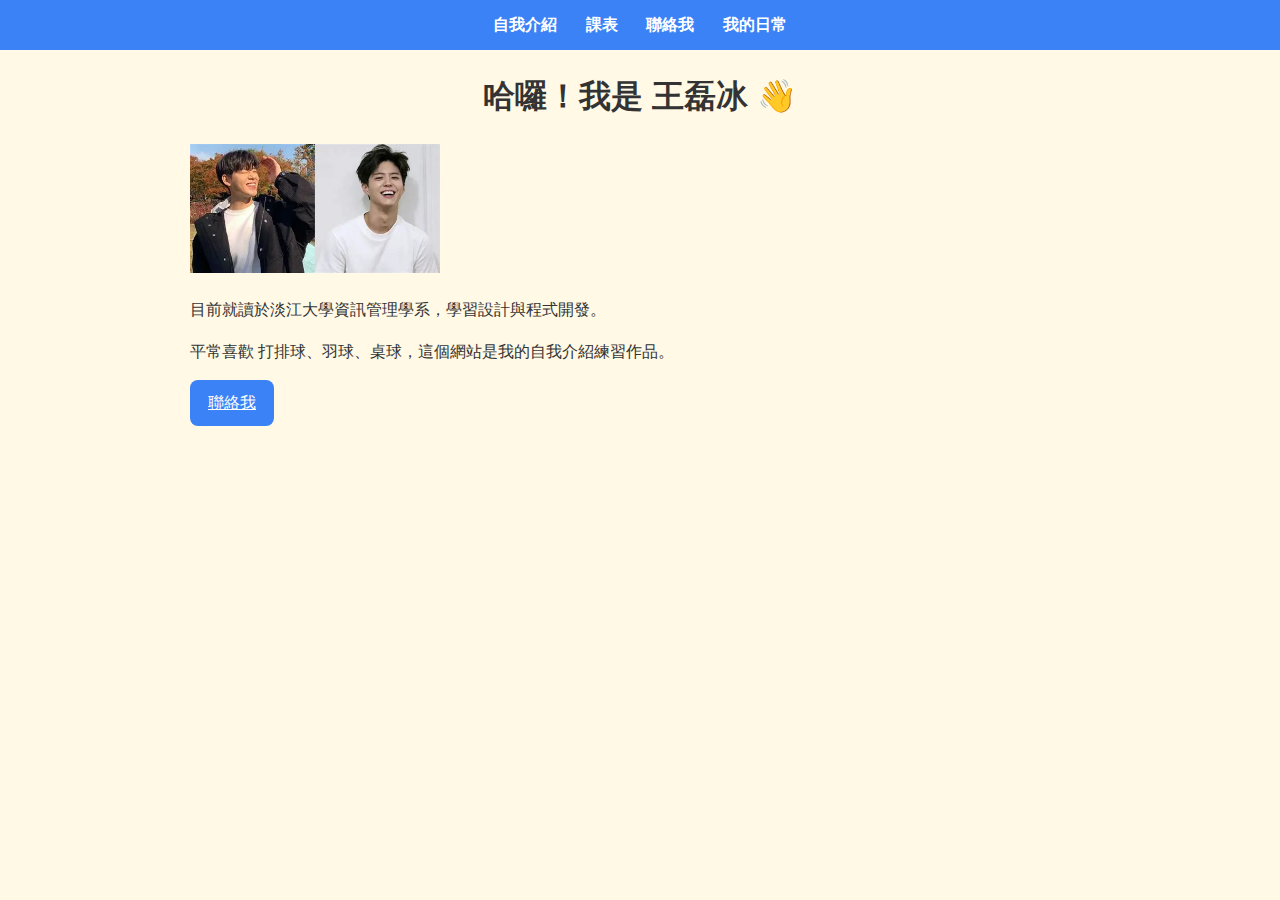
<file: index.html>
<!DOCTYPE html>
<html lang="zh-Hant">
<head>
  <meta charset="UTF-8">
  <title>自我介紹</title>
  <link rel="stylesheet" href="style.css">
</head>
<body>
  <nav class="nav">
    <a href="index.html" class="nav__link">自我介紹</a>
    <a href="schedule.html" class="nav__link">課表</a>
    <a href="contact.html" class="nav__link">聯絡我</a>
    <a href="gallery.html" class="nav__link">我的日常</a>
  </nav>

  <div class="container">
    <h1>哈囉！我是 王磊冰 👋</h1>
    <img src="images/OIP (2).webp" alt="我的照片" width="250">
    <p>目前就讀於淡江大學資訊管理學系，學習設計與程式開發。</p>
    <p>平常喜歡 打排球、羽球、桌球，這個網站是我的自我介紹練習作品。</p>
    <a href="contact.html" class="btn">聯絡我</a>
  </div>
</body>
</html>
</file>
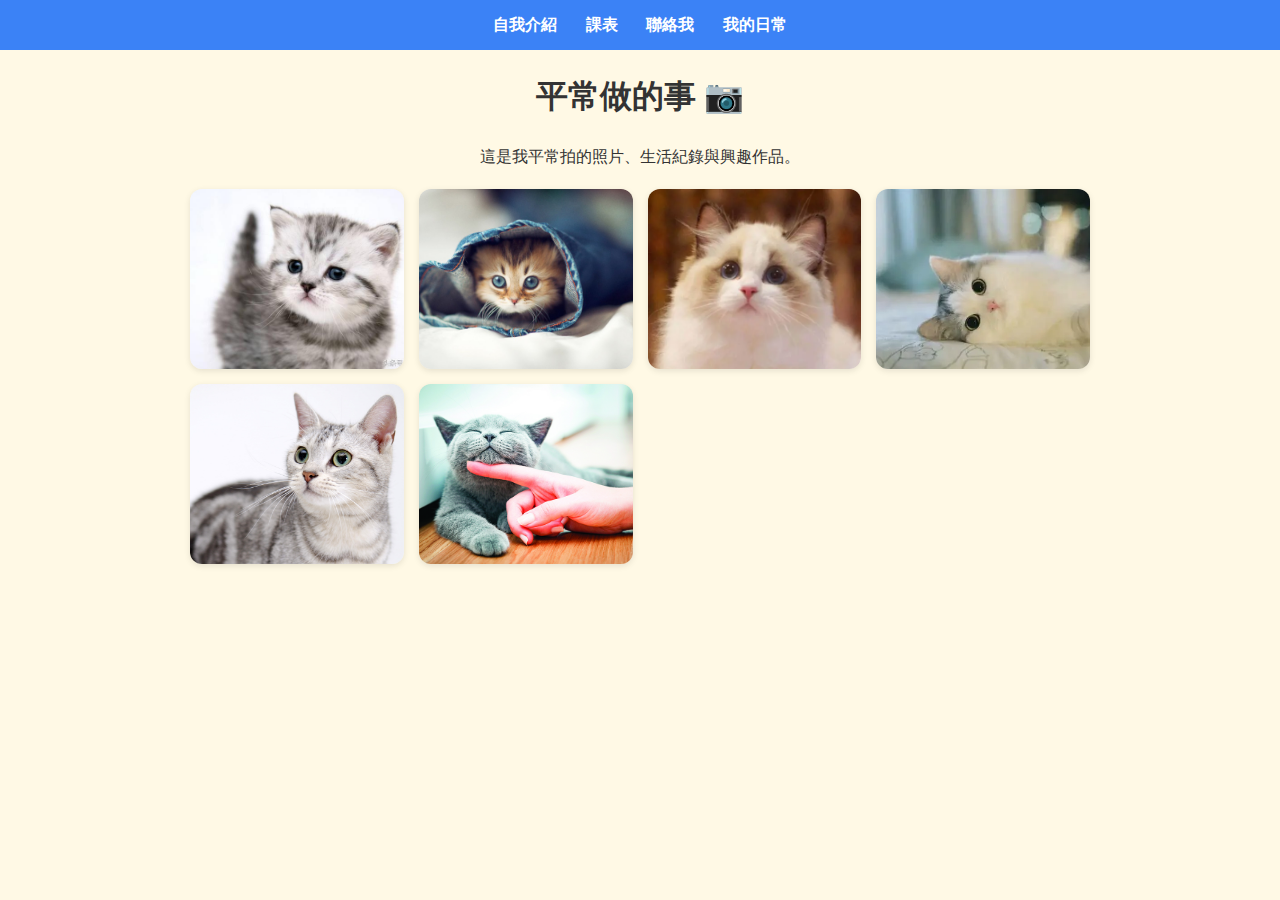
<file: gallery.html>
<!DOCTYPE html>
<html lang="zh-Hant">
<head>
  <meta charset="UTF-8">
  <title>我的日常</title>
  <link rel="stylesheet" href="style.css">
</head>
<body>
  <nav class="nav">
    <a href="index.html" class="nav__link">自我介紹</a>
    <a href="schedule.html" class="nav__link">課表</a>
    <a href="contact.html" class="nav__link">聯絡我</a>
    <a href="gallery.html" class="nav__link">我的日常</a>
  </nav>

  <div class="container">
    <h1>平常做的事 📷</h1>
    <p style="text-align:center;">這是我平常拍的照片、生活紀錄與興趣作品。</p>
    <div class="gallery">
      <img src="images/article-5bd182cf13ebb.jpg" alt="照片1">
      <img src="images/d182720.jpg" alt="照片2">
      <img src="images/OIP (1).webp" alt="照片3">
      <img src="images/OIP.webp" alt="照片4">
      <img src="images/R.jpg" alt="照片5">
      <img src="images/shutterstock_507456550_c@1200x1200.jpg" alt="照片6">
    </div>
  </div>
</body>
</html>
</file>
<file: style.css>
/* === 顏色與基本設定 === */
/* 
  :root 是全域變數區，可以定義網站會用到的主要顏色或字型設定。
  這裡設定了主色、深色版本、文字顏色、背景顏色等。
  使用時用 var(--變數名稱) 就能套用。
*/
:root {
  --main-color: #3b82f6	;   /* 主色：亮橘黃色（按鈕、導覽列背景） */
  --main-dark: #d97706;    /* 主色加深版（滑鼠移過去時使用） */
  --text-color: #333;      /* 主要文字顏色（深灰） */
  --bg-light: #fff9e5;     /* 頁面背景色（淡黃色） */
}

/* === 全站 body 設定 === */
body {
  font-family: "Noto Sans TC", sans-serif;  /* 全站字體（使用 Noto Sans TC 中文字型） */
  background-color: var(--bg-light);        /* 套用上面定義的背景色變數 */
  color: var(--text-color);                 /* 套用文字顏色變數 */
  margin: 0;                                /* 取消瀏覽器預設外距 */
  line-height: 1.6;                         /* 行距設為 1.6，讓文字比較好閱讀 */
}

/* === 導覽列樣式 === */
.nav {
  background-color: var(--main-color);  /* 導覽列背景使用主色 */
  text-align: center;                   /* 導覽列項目置中 */
  padding: 12px;                        /* 上下內距 12px */
}

/* 導覽列裡的連結樣式 */
.nav__link {
  color: #fff;              /* 文字顏色白色 */
  text-decoration: none;    /* 移除底線 */
  margin: 0 12px;           /* 左右間距 12px */
  font-weight: bold;        /* 加粗字體 */
}

/* 滑鼠移到連結上時的效果 */
.nav__link:hover {
  color: var(--main-dark);  /* 顏色變深一點 */
}

/* === 容器設定 === */
/* 
  container 是主要版面容器，用來限制網頁內容最大寬度，
  讓內容不會太寬、保持整齊置中。
*/
.container {
  width: 80%;          /* 寬度為螢幕的 80% */
  max-width: 900px;    /* 最大寬度 900px，避免在大螢幕太寬 */
  margin: 20px auto;   /* 上下外距 20px，左右自動置中 */
}

/* === 標題樣式 === */
h1, h2 {
  text-align: center;         /* 標題置中 */
  color: var(--text-color);   /* 使用主要文字顏色 */
}

/* === 按鈕樣式 === */
.btn {
  background-color: var(--main-color);  /* 背景使用主色 */
  color: white;                         /* 按鈕文字白色 */
  padding: 10px 18px;                   /* 上下 10px、左右 18px 內距 */
  border: none;                         /* 移除預設邊框 */
  border-radius: 8px;                   /* 圓角 8px */
  cursor: pointer;                      /* 滑鼠移過去變手指圖示 */
  display: inline-block;                /* 讓按鈕能正常排列 */
}

/* 滑鼠移到按鈕時的顏色變化 */
.btn:hover {
  background-color: var(--main-dark);   /* 顏色變深（強調互動） */
}

/* === 表格樣式 === */
table {
  width: 100%;                 /* 表格寬度佔滿容器 */
  border-collapse: collapse;   /* 合併邊框線（不會重疊出雙線） */
  margin-top: 20px;            /* 與上方內容保留間距 */
}

/* 表格的儲存格（標題與內容）共用樣式 */
th, td {
  border: 1px solid #ccc;      /* 邊框顏色淺灰色 */
  padding: 10px;               /* 內距 10px */
  text-align: center;          /* 內容置中 */
}

/* 表頭（th）另外加上背景色 */
th {
  background-color: #fff3cd;   /* 淡黃色背景 */
}

/* === 表單樣式 === */
form {
  width: 80%;             /* 寬度佔容器的 80% */
  max-width: 500px;       /* 最寬 500px */
  margin: 0 auto;         /* 置中顯示 */
}

/* 輸入框與文字區塊共用樣式 */
input, textarea {
  width: 100%;             /* 寬度撐滿父容器 */
  padding: 10px;           /* 內距 10px */
  margin-top: 8px;         /* 與上方標籤的距離 */
  border: 1px solid #ccc;  /* 邊框淺灰色 */
  border-radius: 6px;      /* 圓角 6px */
}

/* 表單的標籤（文字說明） */
label {
  font-weight: bold;       /* 加粗讓標籤更明顯 */
}

/* === 照片牆樣式 === */
/*
  gallery 是用 CSS Grid 建立的圖片牆。
  repeat(auto-fill, minmax(200px, 1fr)) 代表：
  - 每張圖片最小 200px，最多平均分配一整列空間。
  - 會自動依螢幕大小換行（RWD）。
*/
.gallery {
  display: grid;                             /* 使用格線布局 */
  grid-template-columns: repeat(auto-fill, minmax(200px, 1fr)); /* 自動分欄 */
  gap: 15px;                                 /* 每張圖片之間的間距 15px */
  margin-top: 20px;                          /* 與標題間距 */
}

/* 圖片外觀設定 */
.gallery img {
  width: 100%;                               /* 圖片撐滿格子寬度 */
  height: 180px;                             /* 固定高度 180px（保持整齊） */
  object-fit: cover;                         /* 圖片裁切填滿，不變形 */
  border-radius: 12px;                       /* 圓角 12px */
  box-shadow: 0 2px 6px rgba(0,0,0,0.1);     /* 添加陰影，讓圖片有立體感 */
  transition: transform 0.2s;                /* 設定 hover 時的放大動畫時間 */
}

/* 滑鼠移過圖片時的放大效果 */
.gallery img:hover {
  transform: scale(1.05);                    /* 放大 5% */
}
</file>
